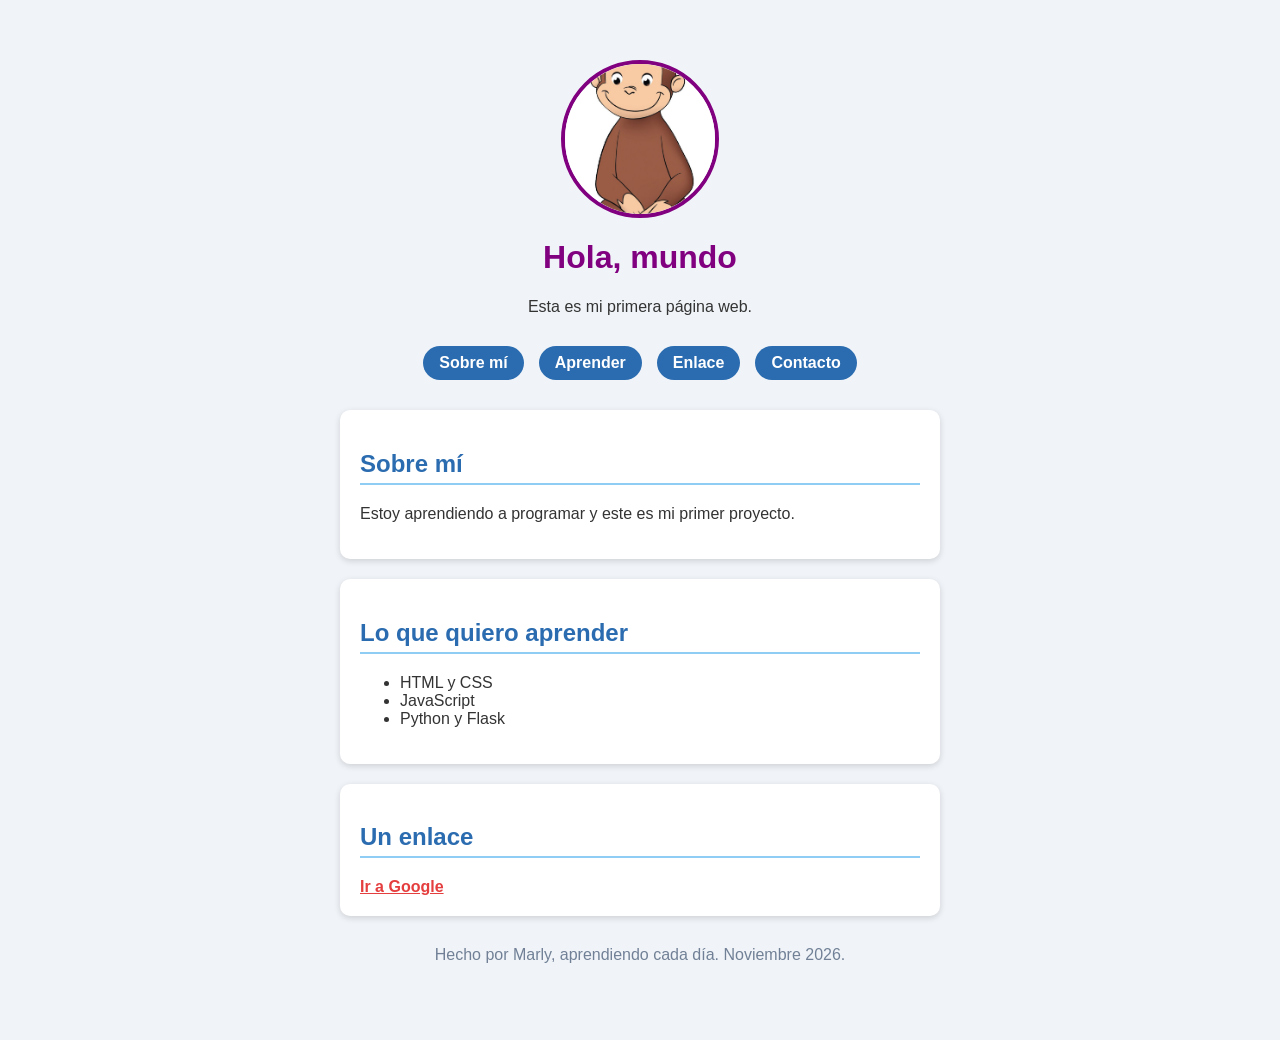
<file: index.html>
<!DOCTYPE html>
<html lang="es">

<head>
    <meta charset="UTF-8">
    <title>Mi primera página</title>
    <link rel="stylesheet" href="style.css">
</head>

<body>

    <header>
        <img src="imagenes/foto.jpg" alt="Mi foto de perfil" class="foto">
        <h1>Hola, mundo</h1>
        <p>Esta es mi primera página web.</p>
    </header>

    <nav>
        <a href="#sobre-mi">Sobre mí</a>
        <a href="#aprender">Aprender</a>
        <a href="#enlace">Enlace</a>
        <a href="contacto.html">Contacto</a>
    </nav>

    <main>
        <section class="tarjeta" id="sobre-mi">
            <h2>Sobre mí</h2>
            <p>Estoy aprendiendo a programar y este es mi primer proyecto.</p>
        </section>

        <section class="tarjeta" id="aprender">
            <h2>Lo que quiero aprender</h2>
            <ul>
                <li>HTML y CSS</li>
                <li>JavaScript</li>
                <li>Python y Flask</li>
            </ul>
        </section>

        <section class="tarjeta" id="enlace">
            <h2>Un enlace</h2>
            <a href="https://www.google.com">Ir a Google</a>
        </section>
    </main>

    <footer>
        <p>Hecho por Marly, aprendiendo cada día. Noviembre 2026.</p>
    </footer>

</body>

</html>
</file>
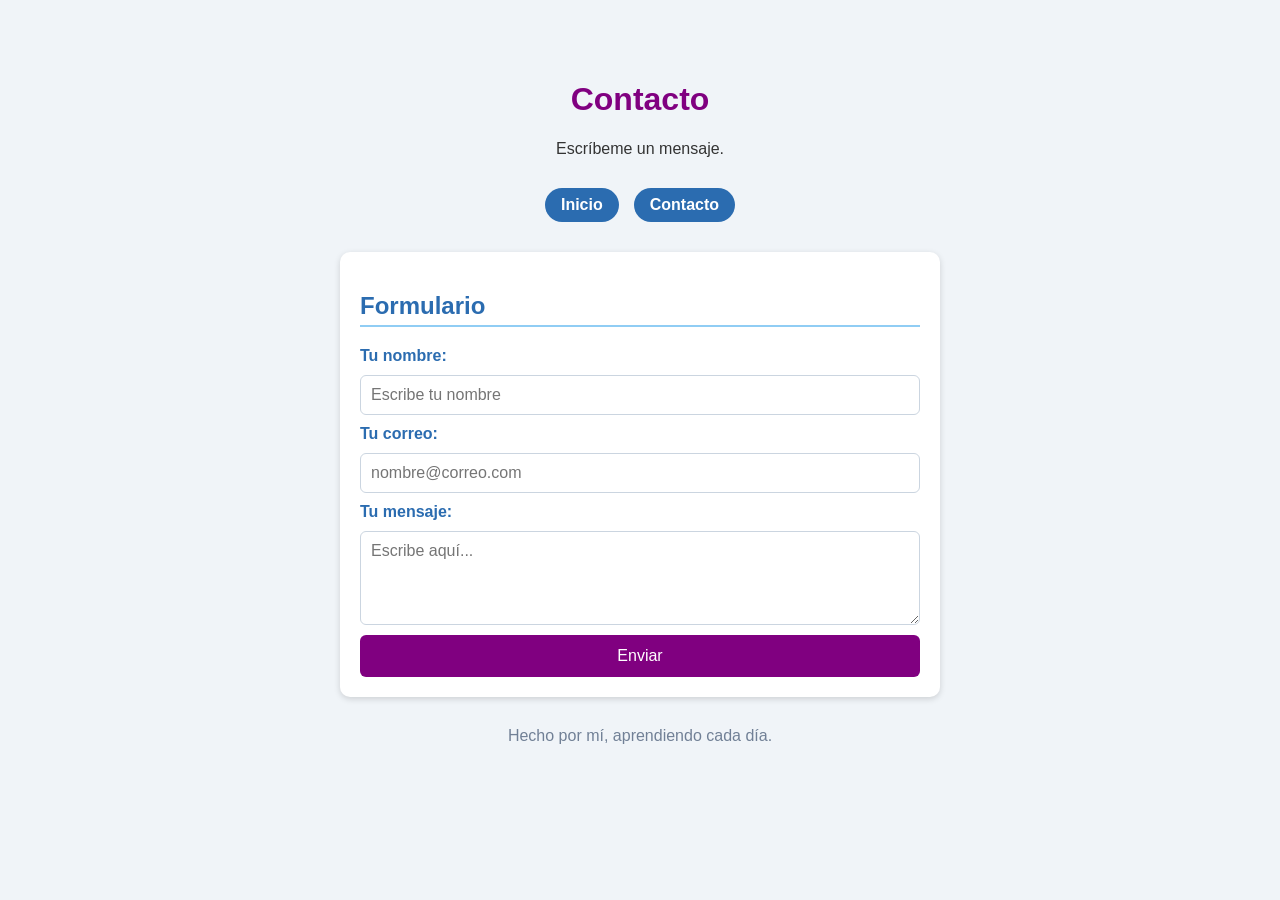
<file: contacto.html>
<!DOCTYPE html>
<html lang="es">
<head>
    <meta charset="UTF-8">
    <title>Contacto</title>
    <link rel="stylesheet" href="style.css">
</head>
<body>

    <header>
        <h1>Contacto</h1>
        <p>Escríbeme un mensaje.</p>
    </header>

    <nav>
        <a href="index.html">Inicio</a>
        <a href="contacto.html">Contacto</a>
    </nav>

    <main>
        <section class="tarjeta">
            <h2>Formulario</h2>
            <form>
                <label for="nombre">Tu nombre:</label>
                <input type="text" id="nombre" name="nombre" placeholder="Escribe tu nombre">

                <label for="correo">Tu correo:</label>
                <input type="email" id="correo" name="correo" placeholder="nombre@correo.com">

                <label for="mensaje">Tu mensaje:</label>
                <textarea id="mensaje" name="mensaje" rows="4" placeholder="Escribe aquí..."></textarea>

                <button type="submit">Enviar</button>
            </form>
        </section>
    </main>

    <footer>
        <p>Hecho por mí, aprendiendo cada día.</p>
    </footer>

</body>
</html>
</file>
<file: style.css>
html {
    scroll-behavior: smooth;
}

body {
    font-family: Arial, sans-serif;
    background-color: #f0f4f8;
    color: #333333;
    max-width: 600px;
    margin: 40px auto;
    padding: 20px;
}

h1 {
    color: purple;
    text-align: center;
}

h2 {
    color: #2b6cb0;
    border-bottom: 2px solid #90cdf4;
    padding-bottom: 5px;
}

a {
    color: #e53e3e;
    font-weight: bold;
}

header {
    text-align: center;
    margin-bottom: 30px;
}

.foto {
    width: 150px;
    height: 150px;
    object-fit: cover;
    border-radius: 50%;
    display: block;
    margin: 0 auto 15px auto;
    border: 4px solid purple;
}

nav {
    display: flex;
    justify-content: center;
    gap: 15px;
    margin-bottom: 30px;
}

nav a {
    background-color: #2b6cb0;
    color: white;
    text-decoration: none;
    padding: 8px 16px;
    border-radius: 20px;
}

nav a:hover {
    background-color: purple;
}

.tarjeta {
    background-color: white;
    padding: 20px;
    margin-bottom: 20px;
    border-radius: 10px;
    box-shadow: 0 2px 6px rgba(0, 0, 0, 0.15);
}

footer {
    text-align: center;
    color: #718096;
    margin-top: 30px;
}

form {
    display: flex;
    flex-direction: column;
    gap: 10px;
}

label {
    font-weight: bold;
    color: #2b6cb0;
}

input,
textarea {
    padding: 10px;
    border: 1px solid #cbd5e0;
    border-radius: 6px;
    font-size: 16px;
    font-family: Arial, sans-serif;
}

button {
    background-color: purple;
    color: white;
    border: none;
    padding: 12px;
    border-radius: 6px;
    font-size: 16px;
    cursor: pointer;
}

button:hover {
    background-color: #2b6cb0;
}
</file>
